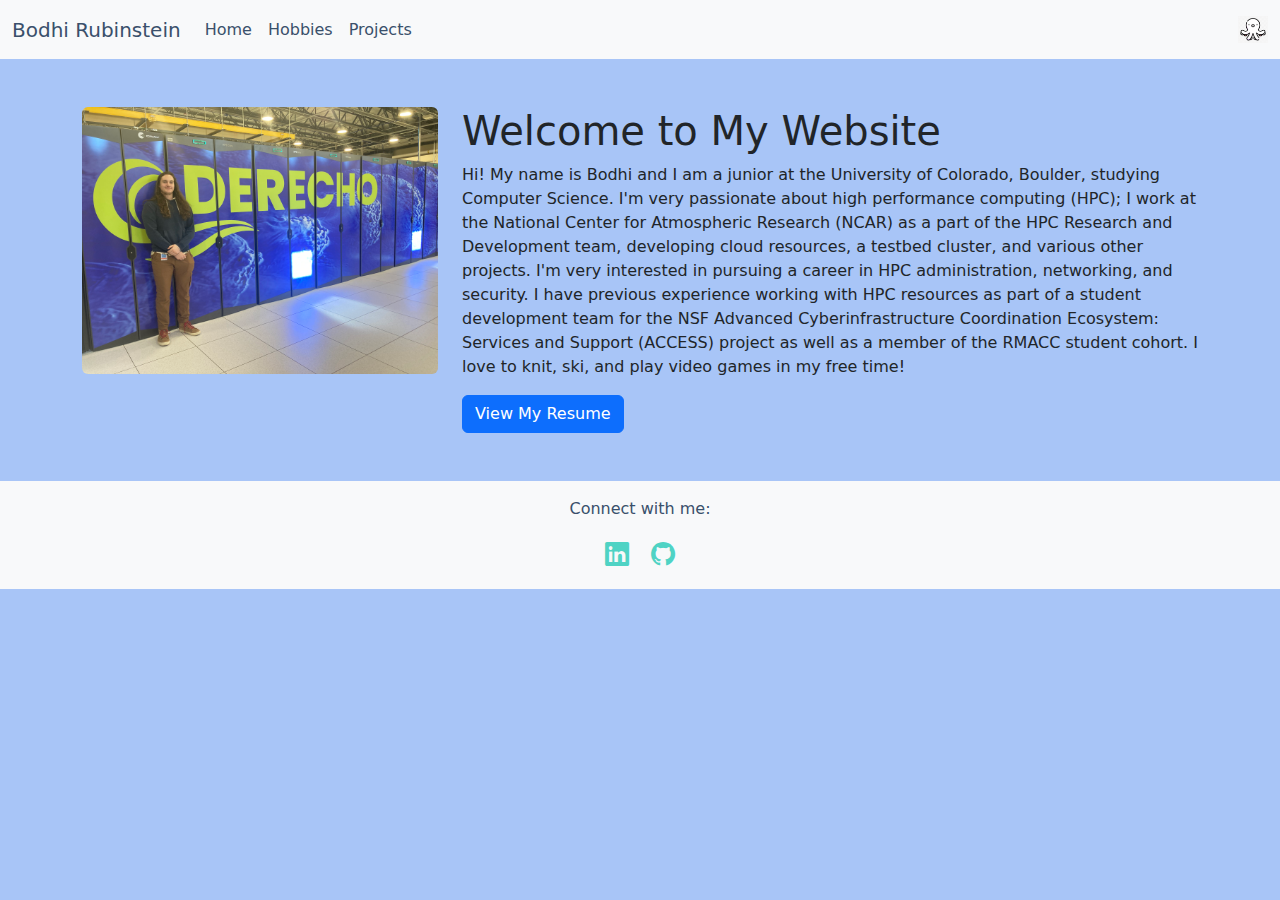
<file: index.html>
<!DOCTYPE html>
<html lang="en">
<head>
    <meta charset="UTF-8">
    <meta name="viewport" content="width=device-width, initial-scale=1.0">
    <title>Home - My Personal Website</title>
    <link rel="stylesheet" href="resources/css/styles.css">
    <link href="https://cdn.jsdelivr.net/npm/bootstrap@5.3.0/dist/css/bootstrap.min.css" rel="stylesheet">
    <link rel="stylesheet" href="https://cdn.jsdelivr.net/npm/bootstrap-icons/font/bootstrap-icons.css">
</head>
<body>
    <!-- Navigation Bar -->
    <nav class="navbar navbar-expand-lg navbar-light bg-light">
        <div class="container-fluid">
            <a class="navbar-brand" href="#">Bodhi Rubinstein</a>
            <button class="navbar-toggler" type="button" data-bs-toggle="collapse" data-bs-target="#navbarNav">
                <span class="navbar-toggler-icon"></span>
            </button>
            <div class="collapse navbar-collapse" id="navbarNav">
                <ul class="navbar-nav me-auto">
                    <li class="nav-item"><a class="nav-link" href="index.html">Home</a></li>
                    <li class="nav-item"><a class="nav-link" href="views/hobbies.html">Hobbies</a></li>
                    <li class="nav-item"><a class="nav-link" href="views/projects.html">Projects</a></li>
                </ul>
                <span class="navbar-text">
                    <img src="resources/img/octo.png" alt="Icon" width="30">
                </span>
            </div>
        </div>
    </nav>

    <!-- Main Content -->
    <div class="container mt-5">
        <div class="row">
            <div class="col-md-4">
                <img src="resources/img/bodhi_derecho.jpg" alt="My Photo" class="img-fluid rounded">
            </div>
            <div class="col-md-8">
                <h1>Welcome to My Website</h1>
                <p>Hi! My name is Bodhi and I am a junior at the University of Colorado, Boulder, studying Computer Science. I'm very passionate about high performance computing (HPC); I work at the National Center for Atmospheric Research (NCAR) as a part of the HPC Research and Development team, developing cloud resources, a testbed cluster, and various other projects. I'm very interested in pursuing a career in HPC administration, networking, and security. I have previous experience working with HPC resources as part of a student development team for the NSF Advanced Cyberinfrastructure Coordination Ecosystem: Services and Support (ACCESS) project as well as a member of the RMACC student cohort. I love to knit, ski, and play video games in my free time!</p>
                <a href="views/resume.html" class="btn btn-primary">View My Resume</a>
            </div>
        </div>
    </div>

    <!-- Footer -->
    <footer class="bg-light text-center p-3 mt-5">
        <p>Connect with me:</p>
        <a href="https://www.linkedin.com/in/bodhi-rubinstein-87b93620a/" target="_blank">
            <i class="bi bi-linkedin" style="font-size: 1.5rem;"></i>
        </a>
        <a href="https://github.com/Bodhi-Rubinstein" target="_blank" class="ms-3">
            <i class="bi bi-github" style="font-size: 1.5rem;"></i>
        </a>
    </footer>

    <script src="https://cdn.jsdelivr.net/npm/bootstrap@5.3.0/dist/js/bootstrap.bundle.min.js"></script>
</body>
</html>
</file>
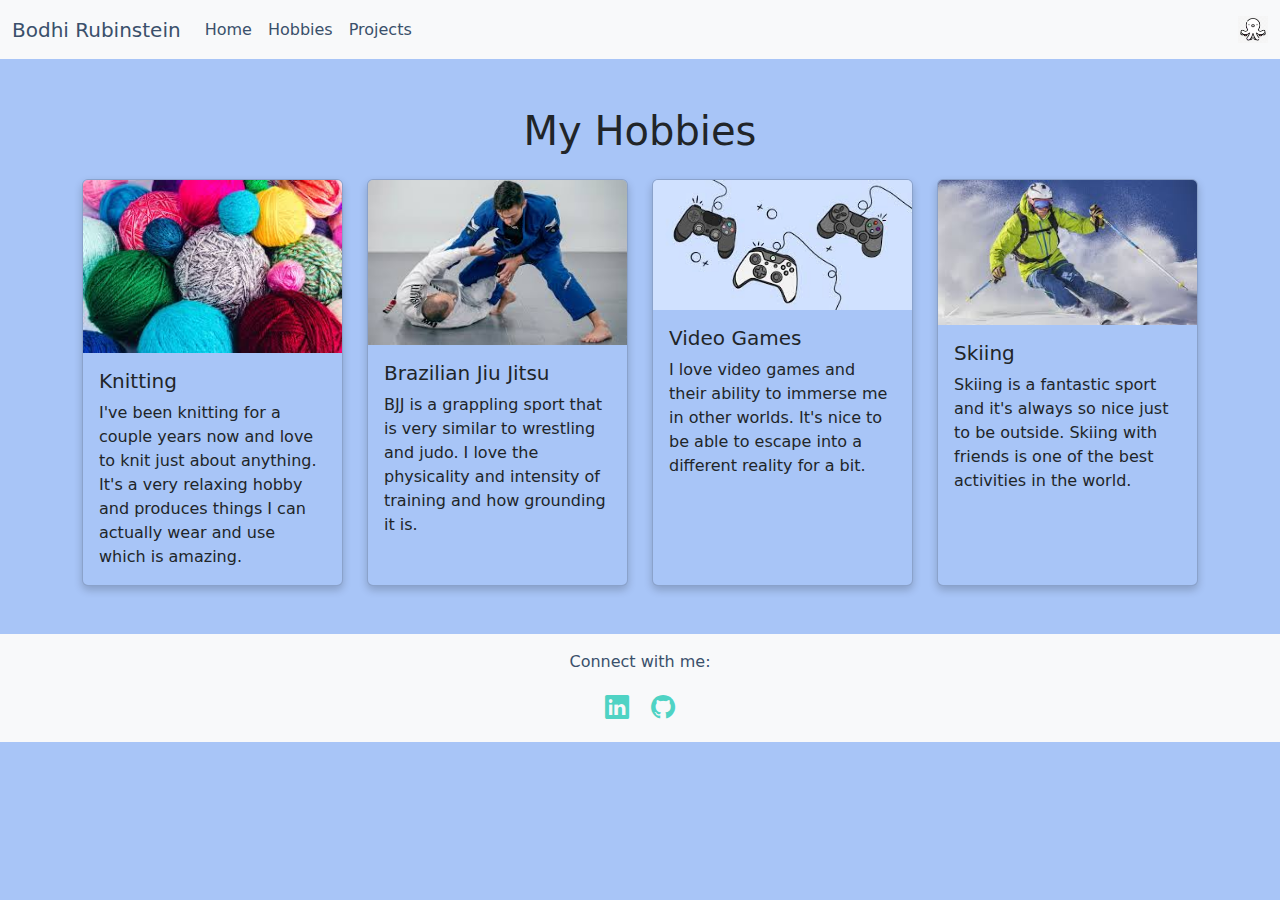
<file: hobbies.html>
<!DOCTYPE html>
<html lang="en">
<head>
    <meta charset="UTF-8">
    <meta name="viewport" content="width=device-width, initial-scale=1.0">
    <title>Hobbies - My Personal Website</title>
    <link rel="stylesheet" href="./resources/css/styles.css">
    <link href="https://cdn.jsdelivr.net/npm/bootstrap@5.3.0/dist/css/bootstrap.min.css" rel="stylesheet">
    <link rel="stylesheet" href="https://cdn.jsdelivr.net/npm/bootstrap-icons/font/bootstrap-icons.css">
</head>
<body>
    <!-- Navigation Bar -->
    <nav class="navbar navbar-expand-lg navbar-light bg-light">
        <div class="container-fluid">
            <a class="navbar-brand" href="#">Bodhi Rubinstein</a>
            <button class="navbar-toggler" type="button" data-bs-toggle="collapse" data-bs-target="#navbarNav">
                <span class="navbar-toggler-icon"></span>
            </button>
            <div class="collapse navbar-collapse" id="navbarNav">
                <ul class="navbar-nav me-auto">
                    <li class="nav-item"><a class="nav-link" href="home.html">Home</a></li>
                    <li class="nav-item"><a class="nav-link" href="hobbies.html">Hobbies</a></li>
                    <li class="nav-item"><a class="nav-link" href="projects.html">Projects</a></li>
                </ul>
                <span class="navbar-text">
                    <img src="./resources/img/octo.png" alt="Icon" width="30">
                </span>
            </div>
        </div>
    </nav>

    <!-- Hobbies Section -->
    <div class="container mt-5">
        <h1 class="text-center mb-4">My Hobbies</h1>
        <div class="row row-cols-1 row-cols-md-2 row-cols-lg-4 g-4">
            <div class="col">
                <div class="card h-100">
                    <img src="./resources/img/knitting.jpeg" class="card-img-top" alt="Hobby 1">
                    <div class="card-body">
                        <h5 class="card-title">Knitting</h5>
                        <p class="card-text">I've been knitting for a couple years now and love to knit just about anything. It's a very relaxing hobby and produces things I can actually wear and use which is amazing.</p>
                    </div>
                </div>
            </div>
            <div class="col">
                <div class="card h-100">
                    <img src="./resources/img/bjj.jpeg" class="card-img-top" alt="Hobby 2">
                    <div class="card-body">
                        <h5 class="card-title">Brazilian Jiu Jitsu</h5>
                        <p class="card-text">BJJ is a grappling sport that is very similar to wrestling and judo. I love the physicality and intensity of training and how grounding it is.</p>
                    </div>
                </div>
            </div>
            <div class="col">
                <div class="card h-100">
                    <img src="./resources/img/games.jpeg" class="card-img-top" alt="Hobby 3">
                    <div class="card-body">
                        <h5 class="card-title">Video Games</h5>
                        <p class="card-text">I love video games and their ability to immerse me in other worlds. It's nice to be able to escape into a different reality for a bit.</p>
                    </div>
                </div>
            </div>
            <div class="col">
                <div class="card h-100">
                    <img src="./resources/img/ski.jpeg" class="card-img-top" alt="Hobby 4">
                    <div class="card-body">
                        <h5 class="card-title">Skiing</h5>
                        <p class="card-text">Skiing is a fantastic sport and it's always so nice just to be outside. Skiing with friends is one of the best activities in the world.</p>
                    </div>
                </div>
            </div>
        </div>
    </div>

    <!-- Footer -->
    <footer class="bg-light text-center p-3 mt-5">
        <p>Connect with me:</p>
        <a href="https://www.linkedin.com/in/bodhi-rubinstein-87b93620a/" target="_blank">
            <i class="bi bi-linkedin" style="font-size: 1.5rem;"></i>
        </a>
        <a href="https://github.com/Bodhi-Rubinstein" target="_blank" class="ms-3">
            <i class="bi bi-github" style="font-size: 1.5rem;"></i>
        </a>
    </footer>

    <script src="https://cdn.jsdelivr.net/npm/bootstrap@5.3.0/dist/js/bootstrap.bundle.min.js"></script>
</body>
</html>
</file>
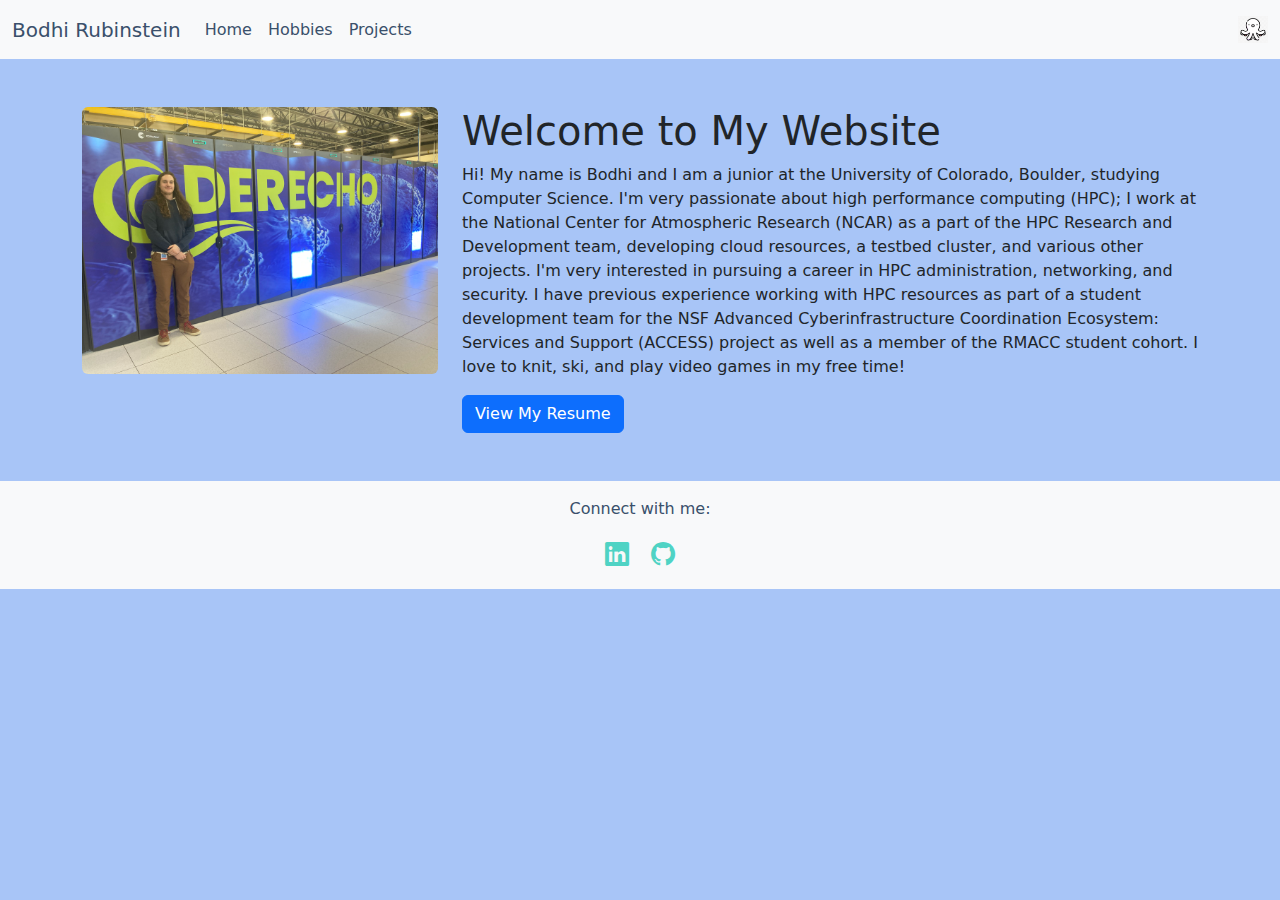
<file: home.html>
<!DOCTYPE html>
<html lang="en">
<head>
    <meta charset="UTF-8">
    <meta name="viewport" content="width=device-width, initial-scale=1.0">
    <title>Home - My Personal Website</title>
    <link rel="stylesheet" href="./resources/css/styles.css">
    <link href="https://cdn.jsdelivr.net/npm/bootstrap@5.3.0/dist/css/bootstrap.min.css" rel="stylesheet">
    <link rel="stylesheet" href="https://cdn.jsdelivr.net/npm/bootstrap-icons/font/bootstrap-icons.css">
</head>
<body>
    <!-- Navigation Bar -->
    <nav class="navbar navbar-expand-lg navbar-light bg-light">
        <div class="container-fluid">
            <a class="navbar-brand" href="#">Bodhi Rubinstein</a>
            <button class="navbar-toggler" type="button" data-bs-toggle="collapse" data-bs-target="#navbarNav">
                <span class="navbar-toggler-icon"></span>
            </button>
            <div class="collapse navbar-collapse" id="navbarNav">
                <ul class="navbar-nav me-auto">
                    <li class="nav-item"><a class="nav-link" href="home.html">Home</a></li>
                    <li class="nav-item"><a class="nav-link" href="hobbies.html">Hobbies</a></li>
                    <li class="nav-item"><a class="nav-link" href="projects.html">Projects</a></li>
                </ul>
                <span class="navbar-text">
                    <img src="./resources/img/octo.png" alt="Icon" width="30">
                </span>
            </div>
        </div>
    </nav>

    <!-- Main Content -->
    <div class="container mt-5">
        <div class="row">
            <div class="col-md-4">
                <img src="./resources/img/bodhi_derecho.jpg" alt="My Photo" class="img-fluid rounded">
            </div>
            <div class="col-md-8">
                <h1>Welcome to My Website</h1>
                <p>Hi! My name is Bodhi and I am a junior at the University of Colorado, Boulder, studying Computer Science. I'm very passionate about high performance computing (HPC); I work at the National Center for Atmospheric Research (NCAR) as a part of the HPC Research and Development team, developing cloud resources, a testbed cluster, and various other projects. I'm very interested in pursuing a career in HPC administration, networking, and security. I have previous experience working with HPC resources as part of a student development team for the NSF Advanced Cyberinfrastructure Coordination Ecosystem: Services and Support (ACCESS) project as well as a member of the RMACC student cohort. I love to knit, ski, and play video games in my free time!</p>
                <a href="resume.html" class="btn btn-primary">View My Resume</a>
            </div>
        </div>
    </div>

    <!-- Footer -->
    <footer class="bg-light text-center p-3 mt-5">
        <p>Connect with me:</p>
        <a href="https://www.linkedin.com/in/bodhi-rubinstein-87b93620a/" target="_blank">
            <i class="bi bi-linkedin" style="font-size: 1.5rem;"></i>
        </a>
        <a href="https://github.com/Bodhi-Rubinstein" target="_blank" class="ms-3">
            <i class="bi bi-github" style="font-size: 1.5rem;"></i>
        </a>
    </footer>

    <script src="https://cdn.jsdelivr.net/npm/bootstrap@5.3.0/dist/js/bootstrap.bundle.min.js"></script>
</body>
</html>
</file>
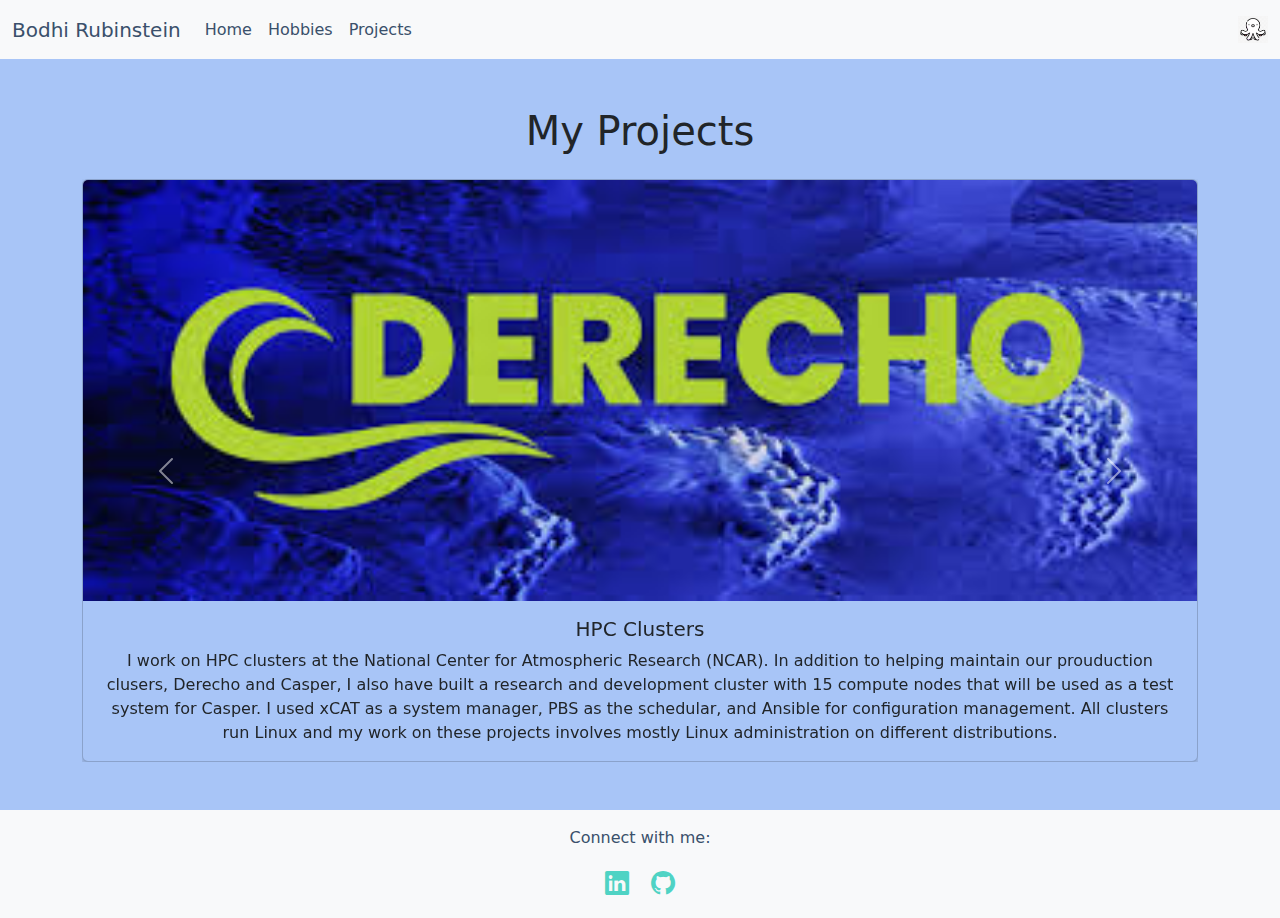
<file: projects.html>
<!DOCTYPE html>
<html lang="en">
<head>
    <meta charset="UTF-8">
    <meta name="viewport" content="width=device-width, initial-scale=1.0">
    <title>Projects - My Personal Website</title>
    <link rel="stylesheet" href="./resources/css/styles.css">
    <link href="https://cdn.jsdelivr.net/npm/bootstrap@5.3.0/dist/css/bootstrap.min.css" rel="stylesheet">
    <link rel="stylesheet" href="https://cdn.jsdelivr.net/npm/bootstrap-icons/font/bootstrap-icons.css">
</head>
<body>
    <!-- Navigation Bar -->
    <nav class="navbar navbar-expand-lg navbar-light bg-light">
        <div class="container-fluid">
            <a class="navbar-brand" href="#">Bodhi Rubinstein</a>
            <button class="navbar-toggler" type="button" data-bs-toggle="collapse" data-bs-target="#navbarNav">
                <span class="navbar-toggler-icon"></span>
            </button>
            <div class="collapse navbar-collapse" id="navbarNav">
                <ul class="navbar-nav me-auto">
                    <li class="nav-item"><a class="nav-link" href="home.html">Home</a></li>
                    <li class="nav-item"><a class="nav-link" href="hobbies.html">Hobbies</a></li>
                    <li class="nav-item"><a class="nav-link" href="projects.html">Projects</a></li>
                </ul>
                <span class="navbar-text">
                    <img src="./resources/img/octo.png" alt="Icon" width="30">
                </span>
            </div>
        </div>
    </nav>

    <!-- Projects Carousel -->
    <div class="container mt-5">
        <h1 class="text-center mb-4">My Projects</h1>
        <div id="projectsCarousel" class="carousel slide" data-bs-ride="carousel">
            <div class="carousel-inner">
                <div class="carousel-item active">
                    <div class="card text-center">
                        <img src="./resources/img/derecho.jpeg" class="card-img-top" alt="Project 1">
                        <div class="card-body">
                            <h5 class="card-title">HPC Clusters</h5>
                            <p class="card-text">I work on HPC clusters at the National Center for Atmospheric Research (NCAR). In addition to helping maintain our prouduction clusers, Derecho and Casper, I also have built a research and development cluster with 15 compute nodes that will be used as a test system for Casper. I used xCAT as a system manager, PBS as the schedular, and Ansible for configuration management. All clusters run Linux and my work on these projects involves mostly Linux administration on different distributions.</p>
                        </div>
                    </div>
                </div>
                <div class="carousel-item">
                    <div class="card text-center">
                        <img src="./resources/img/chameleon.png" class="card-img-top" alt="Project 2">
                        <div class="card-body">
                            <h5 class="card-title">Chameleon Cloud</h5>
                            <p class="card-text">I administer and maintain NCAR's Chameleon Cloud resource: the Thunder cluster. Chameleon Cloud is an NSF project providing cloud hosted HPC resources to researchers. This project involves managing the cluster using Openstack inside Chameleon Cloud's CHI-in-a-box implementation, monitoring usage, tracking applicable CVE's to maintain security, and working with the dev team to coordinate upgrades, maintenance, alerts, and troubleshoot hardware.</p>
                        </div>
                    </div>
                </div>
                <div class="carousel-item">
                    <div class="card text-center">
                        <img src="./resources/img/brainrender.jpeg" class="card-img-top" alt="Project 3">
                        <div class="card-body">
                            <h5 class="card-title">Brainrender</h5>
                            <p class="card-text">I worked with the Brainrender tool to visualize neural data for Root Lab. I visualized data from the Ventral Tegmental Area of a variety of neuronal subtypes as well as visualizing their density estimates. In addition, I plotted the projections and inputs of those neurons from other areas of the brain. </p>
                        </div>
                    </div>
                </div>
                <div class="carousel-item">
                    <div class="card text-center">
                        <img src="./resources/img/cebra.png" class="card-img-top" alt="Project 4">
                        <div class="card-body">
                            <h5 class="card-title">CEBRA Model</h5>
                            <p class="card-text">I used the CEBRA tool to create a learning model of the various neuronal subtypes in the Ventral Tegmental Area. The model could have one subtype removed from the VTA and the learning model of certain tasks will shift accordingly. This generalized model of the VTA helps express the differences in function between subtypes</p>
                        </div>
                    </div>
                </div>
            </div>
            <button class="carousel-control-prev" type="button" data-bs-target="#projectsCarousel" data-bs-slide="prev">
                <span class="carousel-control-prev-icon" aria-hidden="true"></span>
                <span class="visually-hidden">Previous</span>
            </button>
            <button class="carousel-control-next" type="button" data-bs-target="#projectsCarousel" data-bs-slide="next">
                <span class="carousel-control-next-icon" aria-hidden="true"></span>
                <span class="visually-hidden">Next</span>
            </button>
        </div>
    </div>

    <!-- Footer -->
    <footer class="bg-light text-center p-3 mt-5">
        <p>Connect with me:</p>
        <a href="https://www.linkedin.com/in/bodhi-rubinstein-87b93620a/" target="_blank">
            <i class="bi bi-linkedin" style="font-size: 1.5rem;"></i>
        </a>
        <a href="https://github.com/Bodhi-Rubinstein" target="_blank" class="ms-3">
            <i class="bi bi-github" style="font-size: 1.5rem;"></i>
        </a>
    </footer>

    <script src="https://cdn.jsdelivr.net/npm/bootstrap@5.3.0/dist/js/bootstrap.bundle.min.js"></script>
</body>
</html>
</file>
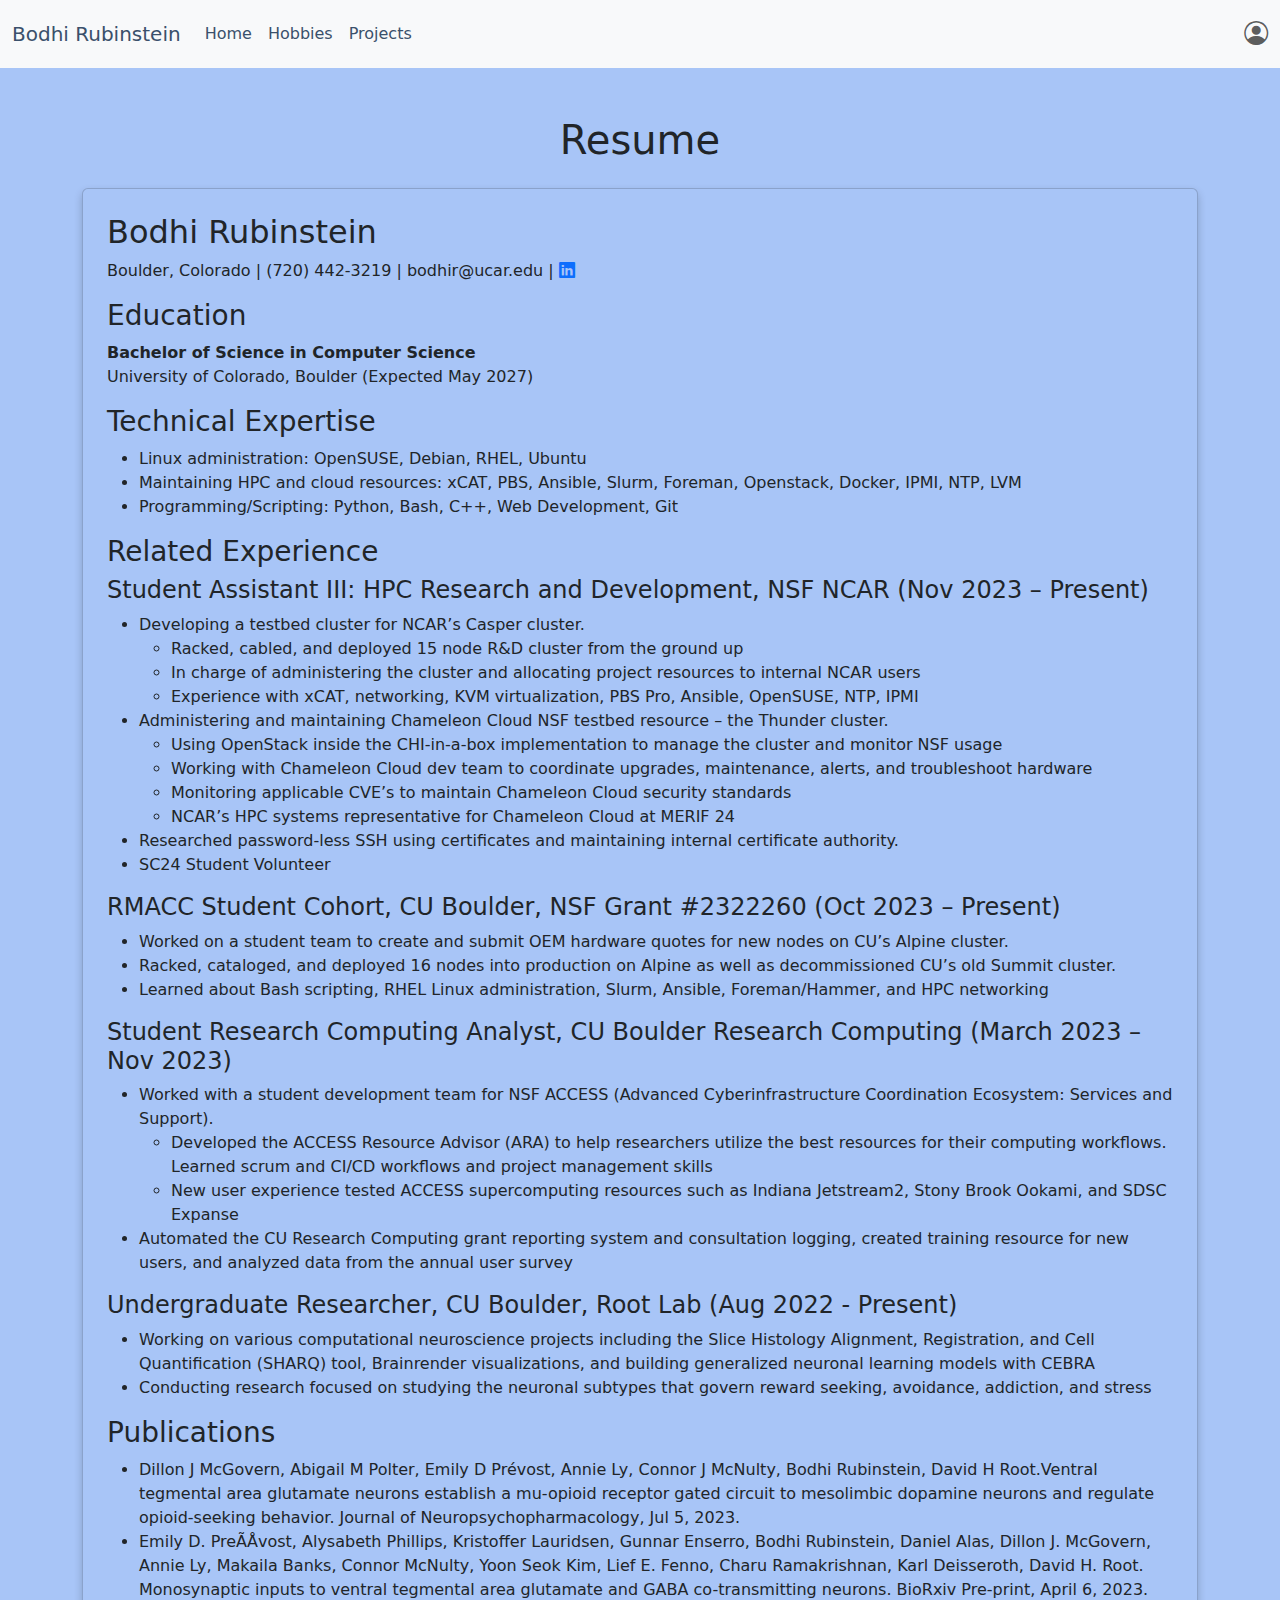
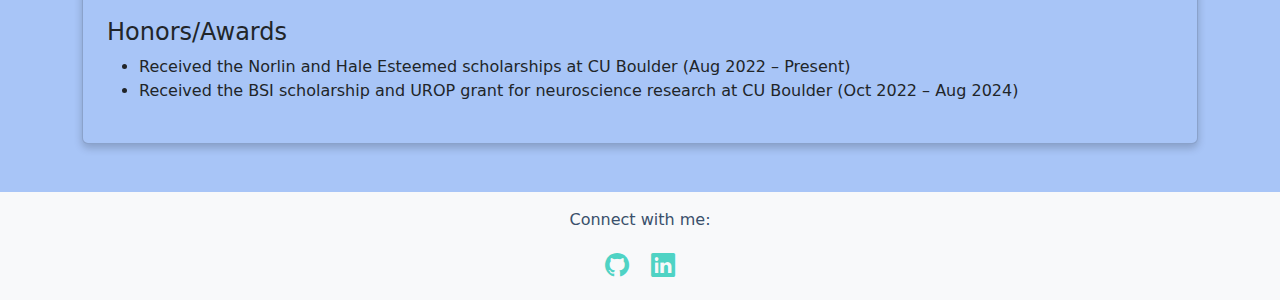
<file: resume.html>
<!DOCTYPE html>
<html lang="en">
<head>
    <meta charset="UTF-8">
    <meta name="viewport" content="width=device-width, initial-scale=1.0">
    <title>Resume - Bodhi Rubinstein</title>
    <link rel="stylesheet" href="./resources/css/styles.css">
    <link href="https://cdn.jsdelivr.net/npm/bootstrap@5.3.0/dist/css/bootstrap.min.css" rel="stylesheet">
    <link rel="stylesheet" href="https://cdn.jsdelivr.net/npm/bootstrap-icons/font/bootstrap-icons.css">
</head>
<body>
    <!-- Navigation Bar -->
    <nav class="navbar navbar-expand-lg navbar-light bg-light">
        <div class="container-fluid">
            <a class="navbar-brand" href="#">Bodhi Rubinstein</a>
            <button class="navbar-toggler" type="button" data-bs-toggle="collapse" data-bs-target="#navbarNav">
                <span class="navbar-toggler-icon"></span>
            </button>
            <div class="collapse navbar-collapse" id="navbarNav">
                <ul class="navbar-nav me-auto">
                    <li class="nav-item"><a class="nav-link" href="home.html">Home</a></li>
                    <li class="nav-item"><a class="nav-link" href="hobbies.html">Hobbies</a></li>
                    <li class="nav-item"><a class="nav-link" href="projects.html">Projects</a></li>
                </ul>
                <span class="navbar-text">
                    <i class="bi bi-person-circle" style="font-size: 1.5rem;"></i>
                </span>
            </div>
        </div>
    </nav>

    <!-- Resume Section -->
    <div class="container mt-5">
        <h1 class="text-center mb-4">Resume</h1>
        <div class="card p-4">
            <h2>Bodhi Rubinstein</h2>
            <p>Boulder, Colorado | (720) 442-3219 | bodhir@ucar.edu | <a href="https://www.linkedin.com/in/bodhi-rubinstein-87b93620a/" target="_blank"><i class="bi bi-linkedin"></i></a></p>
            
            <h3>Education</h3>
            <p><strong>Bachelor of Science in Computer Science</strong><br>University of Colorado, Boulder (Expected May 2027)</p>
            
            <h3>Technical Expertise</h3>
            <ul>
                <li>Linux administration: OpenSUSE, Debian, RHEL, Ubuntu</li>
                <li>Maintaining HPC and cloud resources: xCAT, PBS, Ansible, Slurm, Foreman, Openstack, Docker, IPMI, NTP, LVM</li>
                <li>Programming/Scripting: Python, Bash, C++, Web Development, Git</li>
            </ul>
            
            <h3>Related Experience</h3>
            <h4>Student Assistant III: HPC Research and Development, NSF NCAR (Nov 2023 – Present)</h4>
            <ul>
                <li>Developing a testbed cluster for NCAR’s Casper cluster.
                    <ul>
                        <li>Racked, cabled, and deployed 15 node R&D cluster from the ground up</li>
                        <li>In charge of administering the cluster and allocating project resources to internal NCAR users</li>
                        <li>Experience with xCAT, networking, KVM virtualization, PBS Pro, Ansible, OpenSUSE, NTP, IPMI</li>
                    </ul>

                </li>
                <li>Administering and maintaining Chameleon Cloud NSF testbed resource – the Thunder cluster.
                    <ul>
                        <li>Using OpenStack inside the CHI-in-a-box implementation to manage the cluster and monitor NSF usage</li>
                        <li>Working with Chameleon Cloud dev team to coordinate upgrades, maintenance, alerts, and troubleshoot hardware</li>
                        <li>Monitoring applicable CVE’s to maintain Chameleon Cloud security standards</li>
                        <li>NCAR’s HPC systems representative for Chameleon Cloud at MERIF 24</li>
                    </ul>

                </li>
                <li>Researched password-less SSH using certificates and maintaining internal certificate authority.</li>
                <li>SC24 Student Volunteer</li>
            </ul>
            
            <h4>RMACC Student Cohort, CU Boulder, NSF Grant #2322260 (Oct 2023 – Present)</h4>
            <ul>
                <li>Worked on a student team to create and submit OEM hardware quotes for new nodes on CU’s Alpine cluster.</li>
                <li>Racked, cataloged, and deployed 16 nodes into production on Alpine as well as decommissioned CU’s old Summit cluster.</li>
                <li>Learned about Bash scripting, RHEL Linux administration, Slurm, Ansible, Foreman/Hammer, and HPC networking</li>
            </ul>
            
            <h4>Student Research Computing Analyst, CU Boulder Research Computing (March 2023 – Nov 2023)</h4>
            <ul>
                <li>Worked with a student development team for NSF ACCESS (Advanced Cyberinfrastructure Coordination Ecosystem:
                    Services and Support).
                    <ul>
                        <li>Developed the ACCESS Resource Advisor (ARA) to help researchers utilize the best resources for their computing
                            workflows. Learned scrum and CI/CD workflows and project management skills</li>
                        <li>New user experience tested ACCESS supercomputing resources such as Indiana Jetstream2, Stony Brook Ookami,
                            and SDSC Expanse</li>
                    </ul>
                </li>
                <li>Automated the CU Research Computing grant reporting system and consultation logging, created training resource for new
                    users, and analyzed data from the annual user survey</li>
            </ul>

            <h4>Undergraduate Researcher, CU Boulder, Root Lab (Aug 2022 - Present)</h4>
            <ul>
                <li>Working on various computational neuroscience projects including the Slice Histology Alignment, Registration, and Cell Quantification (SHARQ) tool, Brainrender visualizations, and building generalized neuronal learning models with CEBRA</li>
                <li>Conducting research focused on studying the neuronal subtypes that govern reward seeking, avoidance, addiction, and stress</li>
            </ul>
            
            <h3>Publications</h3>
            <ul>
                <li>Dillon J McGovern, Abigail M Polter, Emily D Prévost, Annie Ly, Connor J McNulty, Bodhi Rubinstein, David H Root.Ventral tegmental area glutamate neurons establish a mu-opioid receptor gated circuit to mesolimbic dopamine neurons and regulate opioid-seeking behavior. Journal of Neuropsychopharmacology, Jul 5, 2023.</li>
                <li>Emily D. PreÃÅvost, Alysabeth Phillips, Kristoffer Lauridsen, Gunnar Enserro, Bodhi Rubinstein, Daniel Alas, Dillon J. McGovern, Annie Ly, Makaila Banks, Connor McNulty, Yoon Seok Kim, Lief E. Fenno, Charu Ramakrishnan, Karl Deisseroth, David H. Root. Monosynaptic inputs to ventral tegmental area glutamate and GABA co-transmitting neurons. BioRxiv Pre-print, April 6, 2023.</li>
            </ul>
            <h4>Honors/Awards</h4>
            <ul>
                <li>Received the Norlin and Hale Esteemed scholarships at CU Boulder (Aug 2022 – Present)</li>
                <li>Received the BSI scholarship and UROP grant for neuroscience research at CU Boulder (Oct 2022 – Aug 2024)</li>
            </ul>
        </div>
    </div>

    <!-- Footer -->
    <footer class="bg-light text-center p-3 mt-5">
        <p>Connect with me:</p>
        <a href="https://github.com/yourusername" target="_blank">
            <i class="bi bi-github" style="font-size: 1.5rem;"></i>
        </a>
        <a href="https://www.linkedin.com/in/bodhi-rubinstein-87b93620a/" target="_blank" class="ms-3">
            <i class="bi bi-linkedin" style="font-size: 1.5rem;"></i>
        </a>
    </footer>

    <script src="https://cdn.jsdelivr.net/npm/bootstrap@5.3.0/dist/js/bootstrap.bundle.min.js"></script>
</body>
</html>
</file>
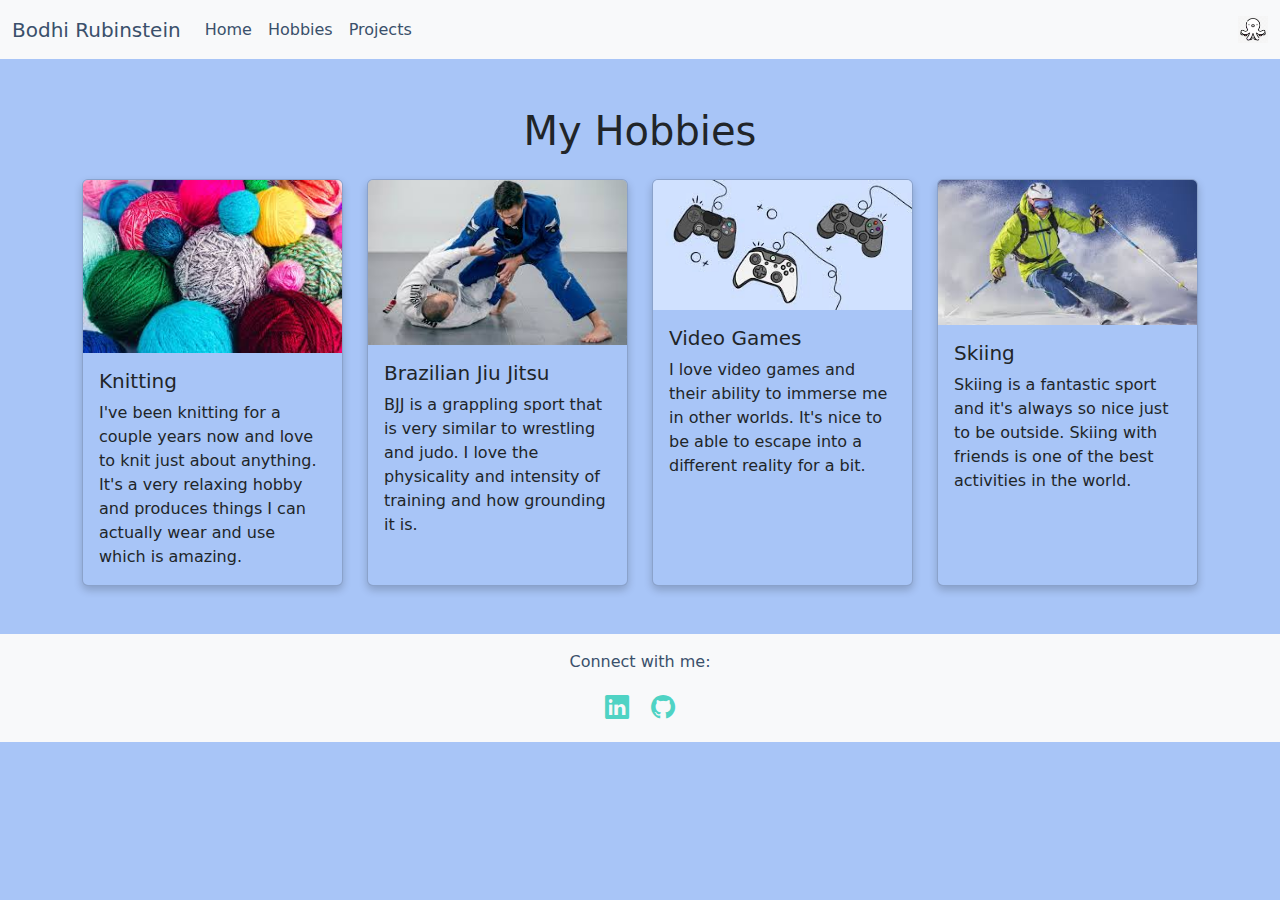
<file: views/hobbies.html>
<!DOCTYPE html>
<html lang="en">
<head>
    <meta charset="UTF-8">
    <meta name="viewport" content="width=device-width, initial-scale=1.0">
    <title>Hobbies - My Personal Website</title>
    <link rel="stylesheet" href="../resources/css/styles.css">
    <link href="https://cdn.jsdelivr.net/npm/bootstrap@5.3.0/dist/css/bootstrap.min.css" rel="stylesheet">
    <link rel="stylesheet" href="https://cdn.jsdelivr.net/npm/bootstrap-icons/font/bootstrap-icons.css">
</head>
<body>
    <!-- Navigation Bar -->
    <nav class="navbar navbar-expand-lg navbar-light bg-light">
        <div class="container-fluid">
            <a class="navbar-brand" href="#">Bodhi Rubinstein</a>
            <button class="navbar-toggler" type="button" data-bs-toggle="collapse" data-bs-target="#navbarNav">
                <span class="navbar-toggler-icon"></span>
            </button>
            <div class="collapse navbar-collapse" id="navbarNav">
                <ul class="navbar-nav me-auto">
                    <li class="nav-item"><a class="nav-link" href="../index.html">Home</a></li>
                    <li class="nav-item"><a class="nav-link" href="hobbies.html">Hobbies</a></li>
                    <li class="nav-item"><a class="nav-link" href="projects.html">Projects</a></li>
                </ul>
                <span class="navbar-text">
                    <img src="../resources/img/octo.png" alt="Icon" width="30">
                </span>
            </div>
        </div>
    </nav>

    <!-- Hobbies Section -->
    <div class="container mt-5">
        <h1 class="text-center mb-4">My Hobbies</h1>
        <div class="row row-cols-1 row-cols-md-2 row-cols-lg-4 g-4">
            <div class="col">
                <div class="card h-100">
                    <img src="../resources/img/knitting.jpeg" class="card-img-top" alt="Hobby 1">
                    <div class="card-body">
                        <h5 class="card-title">Knitting</h5>
                        <p class="card-text">I've been knitting for a couple years now and love to knit just about anything. It's a very relaxing hobby and produces things I can actually wear and use which is amazing.</p>
                    </div>
                </div>
            </div>
            <div class="col">
                <div class="card h-100">
                    <img src="../resources/img/bjj.jpeg" class="card-img-top" alt="Hobby 2">
                    <div class="card-body">
                        <h5 class="card-title">Brazilian Jiu Jitsu</h5>
                        <p class="card-text">BJJ is a grappling sport that is very similar to wrestling and judo. I love the physicality and intensity of training and how grounding it is.</p>
                    </div>
                </div>
            </div>
            <div class="col">
                <div class="card h-100">
                    <img src="../resources/img/games.jpeg" class="card-img-top" alt="Hobby 3">
                    <div class="card-body">
                        <h5 class="card-title">Video Games</h5>
                        <p class="card-text">I love video games and their ability to immerse me in other worlds. It's nice to be able to escape into a different reality for a bit.</p>
                    </div>
                </div>
            </div>
            <div class="col">
                <div class="card h-100">
                    <img src="../resources/img/ski.jpeg" class="card-img-top" alt="Hobby 4">
                    <div class="card-body">
                        <h5 class="card-title">Skiing</h5>
                        <p class="card-text">Skiing is a fantastic sport and it's always so nice just to be outside. Skiing with friends is one of the best activities in the world.</p>
                    </div>
                </div>
            </div>
        </div>
    </div>

    <!-- Footer -->
    <footer class="bg-light text-center p-3 mt-5">
        <p>Connect with me:</p>
        <a href="https://www.linkedin.com/in/bodhi-rubinstein-87b93620a/" target="_blank">
            <i class="bi bi-linkedin" style="font-size: 1.5rem;"></i>
        </a>
        <a href="https://github.com/Bodhi-Rubinstein" target="_blank" class="ms-3">
            <i class="bi bi-github" style="font-size: 1.5rem;"></i>
        </a>
    </footer>

    <script src="https://cdn.jsdelivr.net/npm/bootstrap@5.3.0/dist/js/bootstrap.bundle.min.js"></script>
</body>
</html>
</file>
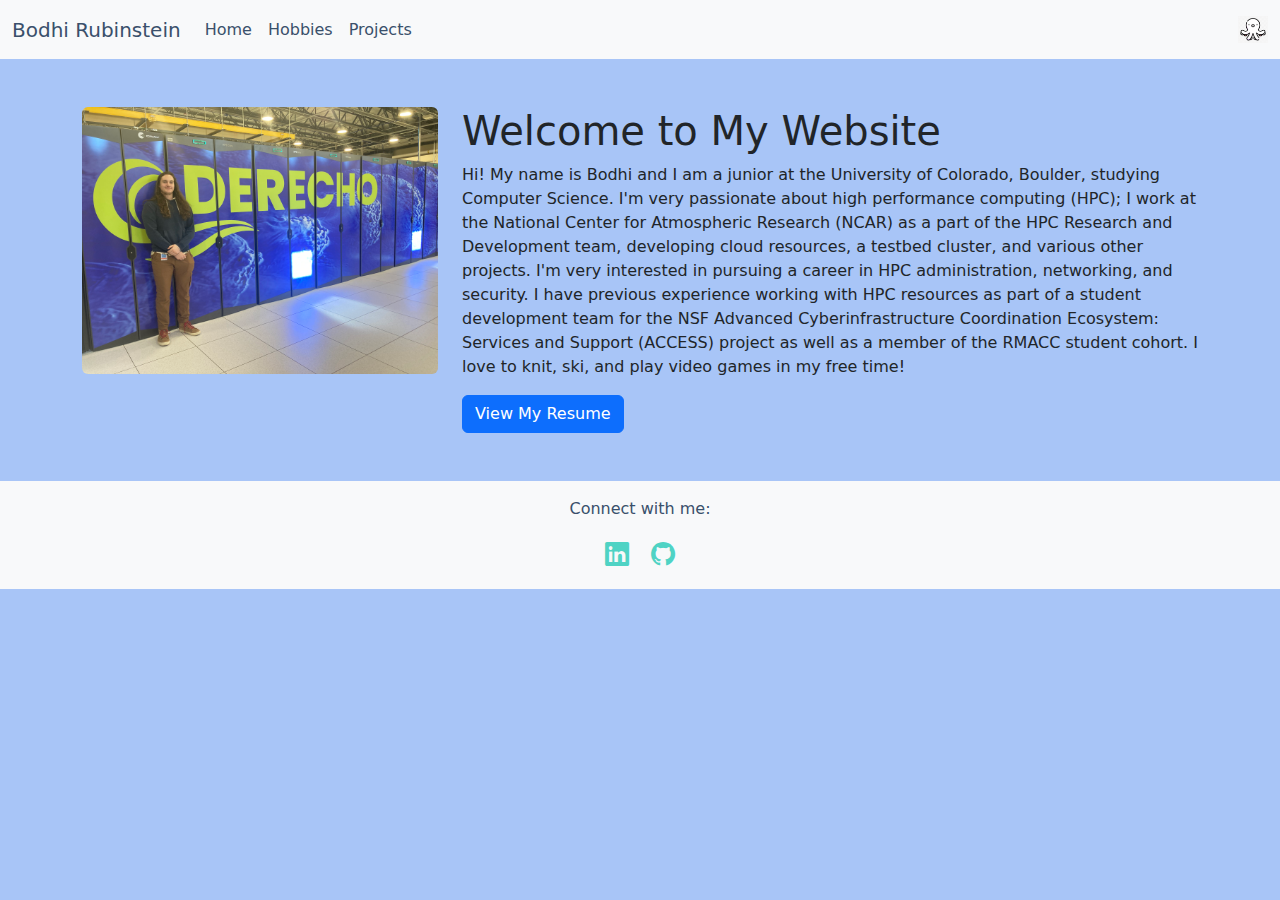
<file: views/home.html>
<!DOCTYPE html>
<html lang="en">
<head>
    <meta charset="UTF-8">
    <meta name="viewport" content="width=device-width, initial-scale=1.0">
    <title>Home - My Personal Website</title>
    <link rel="stylesheet" href="../resources/css/styles.css">
    <link href="https://cdn.jsdelivr.net/npm/bootstrap@5.3.0/dist/css/bootstrap.min.css" rel="stylesheet">
    <link rel="stylesheet" href="https://cdn.jsdelivr.net/npm/bootstrap-icons/font/bootstrap-icons.css">
</head>
<body>
    <!-- Navigation Bar -->
    <nav class="navbar navbar-expand-lg navbar-light bg-light">
        <div class="container-fluid">
            <a class="navbar-brand" href="#">Bodhi Rubinstein</a>
            <button class="navbar-toggler" type="button" data-bs-toggle="collapse" data-bs-target="#navbarNav">
                <span class="navbar-toggler-icon"></span>
            </button>
            <div class="collapse navbar-collapse" id="navbarNav">
                <ul class="navbar-nav me-auto">
                    <li class="nav-item"><a class="nav-link" href="home.html">Home</a></li>
                    <li class="nav-item"><a class="nav-link" href="hobbies.html">Hobbies</a></li>
                    <li class="nav-item"><a class="nav-link" href="projects.html">Projects</a></li>
                </ul>
                <span class="navbar-text">
                    <img src="../resources/img/octo.png" alt="Icon" width="30">
                </span>
            </div>
        </div>
    </nav>

    <!-- Main Content -->
    <div class="container mt-5">
        <div class="row">
            <div class="col-md-4">
                <img src="../resources/img/bodhi_derecho.jpg" alt="My Photo" class="img-fluid rounded">
            </div>
            <div class="col-md-8">
                <h1>Welcome to My Website</h1>
                <p>Hi! My name is Bodhi and I am a junior at the University of Colorado, Boulder, studying Computer Science. I'm very passionate about high performance computing (HPC); I work at the National Center for Atmospheric Research (NCAR) as a part of the HPC Research and Development team, developing cloud resources, a testbed cluster, and various other projects. I'm very interested in pursuing a career in HPC administration, networking, and security. I have previous experience working with HPC resources as part of a student development team for the NSF Advanced Cyberinfrastructure Coordination Ecosystem: Services and Support (ACCESS) project as well as a member of the RMACC student cohort. I love to knit, ski, and play video games in my free time!</p>
                <a href="resume.html" class="btn btn-primary">View My Resume</a>
            </div>
        </div>
    </div>

    <!-- Footer -->
    <footer class="bg-light text-center p-3 mt-5">
        <p>Connect with me:</p>
        <a href="https://www.linkedin.com/in/bodhi-rubinstein-87b93620a/" target="_blank">
            <i class="bi bi-linkedin" style="font-size: 1.5rem;"></i>
        </a>
        <a href="https://github.com/Bodhi-Rubinstein" target="_blank" class="ms-3">
            <i class="bi bi-github" style="font-size: 1.5rem;"></i>
        </a>
    </footer>

    <script src="https://cdn.jsdelivr.net/npm/bootstrap@5.3.0/dist/js/bootstrap.bundle.min.js"></script>
</body>
</html>
</file>
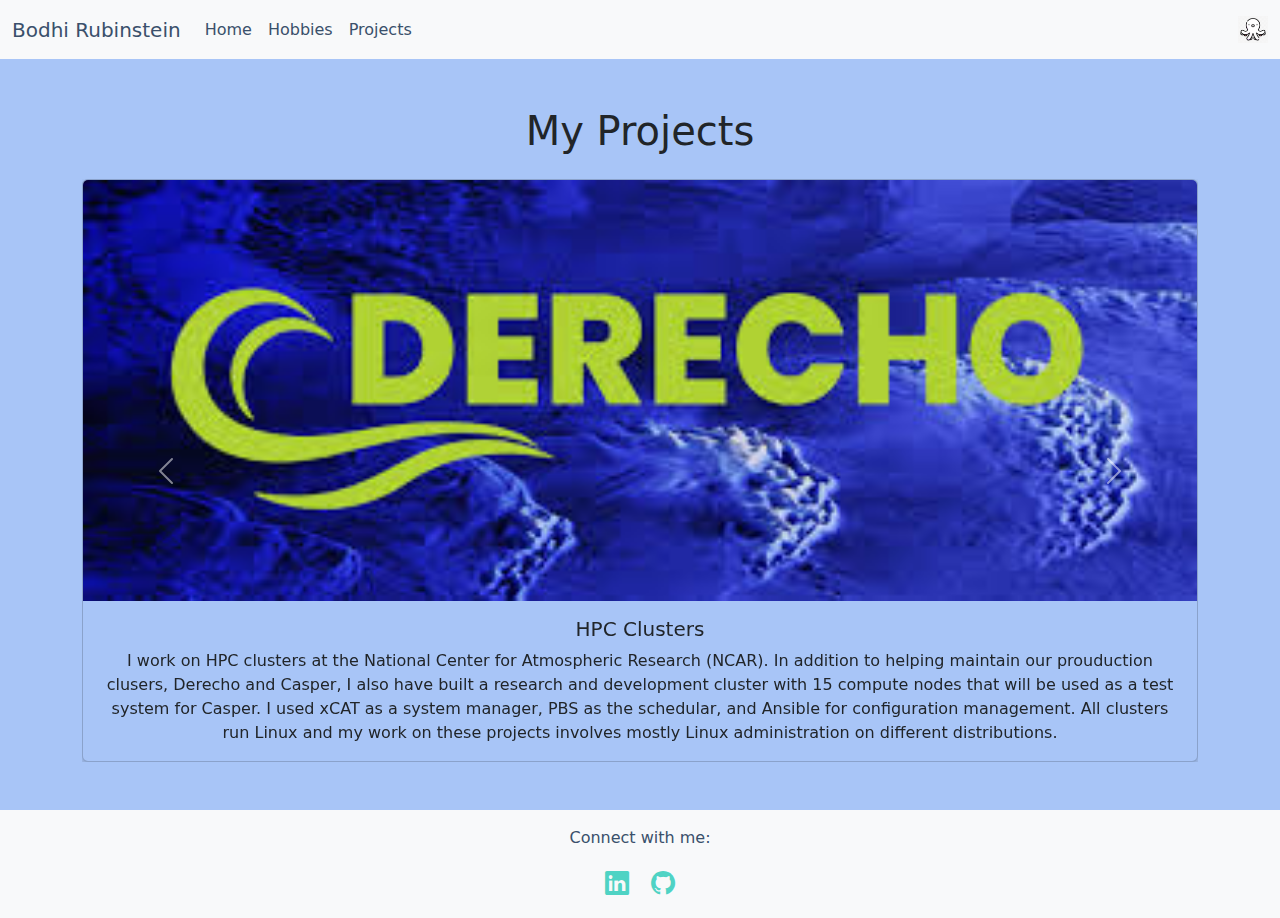
<file: views/projects.html>
<!DOCTYPE html>
<html lang="en">
<head>
    <meta charset="UTF-8">
    <meta name="viewport" content="width=device-width, initial-scale=1.0">
    <title>Projects - My Personal Website</title>
    <link rel="stylesheet" href="../resources/css/styles.css">
    <link href="https://cdn.jsdelivr.net/npm/bootstrap@5.3.0/dist/css/bootstrap.min.css" rel="stylesheet">
    <link rel="stylesheet" href="https://cdn.jsdelivr.net/npm/bootstrap-icons/font/bootstrap-icons.css">
</head>
<body>
    <!-- Navigation Bar -->
    <nav class="navbar navbar-expand-lg navbar-light bg-light">
        <div class="container-fluid">
            <a class="navbar-brand" href="#">Bodhi Rubinstein</a>
            <button class="navbar-toggler" type="button" data-bs-toggle="collapse" data-bs-target="#navbarNav">
                <span class="navbar-toggler-icon"></span>
            </button>
            <div class="collapse navbar-collapse" id="navbarNav">
                <ul class="navbar-nav me-auto">
                    <li class="nav-item"><a class="nav-link" href="../index.html">Home</a></li>
                    <li class="nav-item"><a class="nav-link" href="hobbies.html">Hobbies</a></li>
                    <li class="nav-item"><a class="nav-link" href="projects.html">Projects</a></li>
                </ul>
                <span class="navbar-text">
                    <img src="../resources/img/octo.png" alt="Icon" width="30">
                </span>
            </div>
        </div>
    </nav>

    <!-- Projects Carousel -->
    <div class="container mt-5">
        <h1 class="text-center mb-4">My Projects</h1>
        <div id="projectsCarousel" class="carousel slide" data-bs-ride="carousel">
            <div class="carousel-inner">
                <div class="carousel-item active">
                    <div class="card text-center">
                        <img src="../resources/img/derecho.jpeg" class="card-img-top" alt="Project 1">
                        <div class="card-body">
                            <h5 class="card-title">HPC Clusters</h5>
                            <p class="card-text">I work on HPC clusters at the National Center for Atmospheric Research (NCAR). In addition to helping maintain our prouduction clusers, Derecho and Casper, I also have built a research and development cluster with 15 compute nodes that will be used as a test system for Casper. I used xCAT as a system manager, PBS as the schedular, and Ansible for configuration management. All clusters run Linux and my work on these projects involves mostly Linux administration on different distributions.</p>
                        </div>
                    </div>
                </div>
                <div class="carousel-item">
                    <div class="card text-center">
                        <img src="../resources/img/chameleon.png" class="card-img-top" alt="Project 2">
                        <div class="card-body">
                            <h5 class="card-title">Chameleon Cloud</h5>
                            <p class="card-text">I administer and maintain NCAR's Chameleon Cloud resource: the Thunder cluster. Chameleon Cloud is an NSF project providing cloud hosted HPC resources to researchers. This project involves managing the cluster using Openstack inside Chameleon Cloud's CHI-in-a-box implementation, monitoring usage, tracking applicable CVE's to maintain security, and working with the dev team to coordinate upgrades, maintenance, alerts, and troubleshoot hardware.</p>
                        </div>
                    </div>
                </div>
                <div class="carousel-item">
                    <div class="card text-center">
                        <img src="../resources/img/brainrender.jpeg" class="card-img-top" alt="Project 3">
                        <div class="card-body">
                            <h5 class="card-title">Brainrender</h5>
                            <p class="card-text">I worked with the Brainrender tool to visualize neural data for Root Lab. I visualized data from the Ventral Tegmental Area of a variety of neuronal subtypes as well as visualizing their density estimates. In addition, I plotted the projections and inputs of those neurons from other areas of the brain. </p>
                        </div>
                    </div>
                </div>
                <div class="carousel-item">
                    <div class="card text-center">
                        <img src="../resources/img/cebra.png" class="card-img-top" alt="Project 4">
                        <div class="card-body">
                            <h5 class="card-title">CEBRA Model</h5>
                            <p class="card-text">I used the CEBRA tool to create a learning model of the various neuronal subtypes in the Ventral Tegmental Area. The model could have one subtype removed from the VTA and the learning model of certain tasks will shift accordingly. This generalized model of the VTA helps express the differences in function between subtypes</p>
                        </div>
                    </div>
                </div>
            </div>
            <button class="carousel-control-prev" type="button" data-bs-target="#projectsCarousel" data-bs-slide="prev">
                <span class="carousel-control-prev-icon" aria-hidden="true"></span>
                <span class="visually-hidden">Previous</span>
            </button>
            <button class="carousel-control-next" type="button" data-bs-target="#projectsCarousel" data-bs-slide="next">
                <span class="carousel-control-next-icon" aria-hidden="true"></span>
                <span class="visually-hidden">Next</span>
            </button>
        </div>
    </div>

    <!-- Footer -->
    <footer class="bg-light text-center p-3 mt-5">
        <p>Connect with me:</p>
        <a href="https://www.linkedin.com/in/bodhi-rubinstein-87b93620a/" target="_blank">
            <i class="bi bi-linkedin" style="font-size: 1.5rem;"></i>
        </a>
        <a href="https://github.com/Bodhi-Rubinstein" target="_blank" class="ms-3">
            <i class="bi bi-github" style="font-size: 1.5rem;"></i>
        </a>
    </footer>

    <script src="https://cdn.jsdelivr.net/npm/bootstrap@5.3.0/dist/js/bootstrap.bundle.min.js"></script>
</body>
</html>
</file>
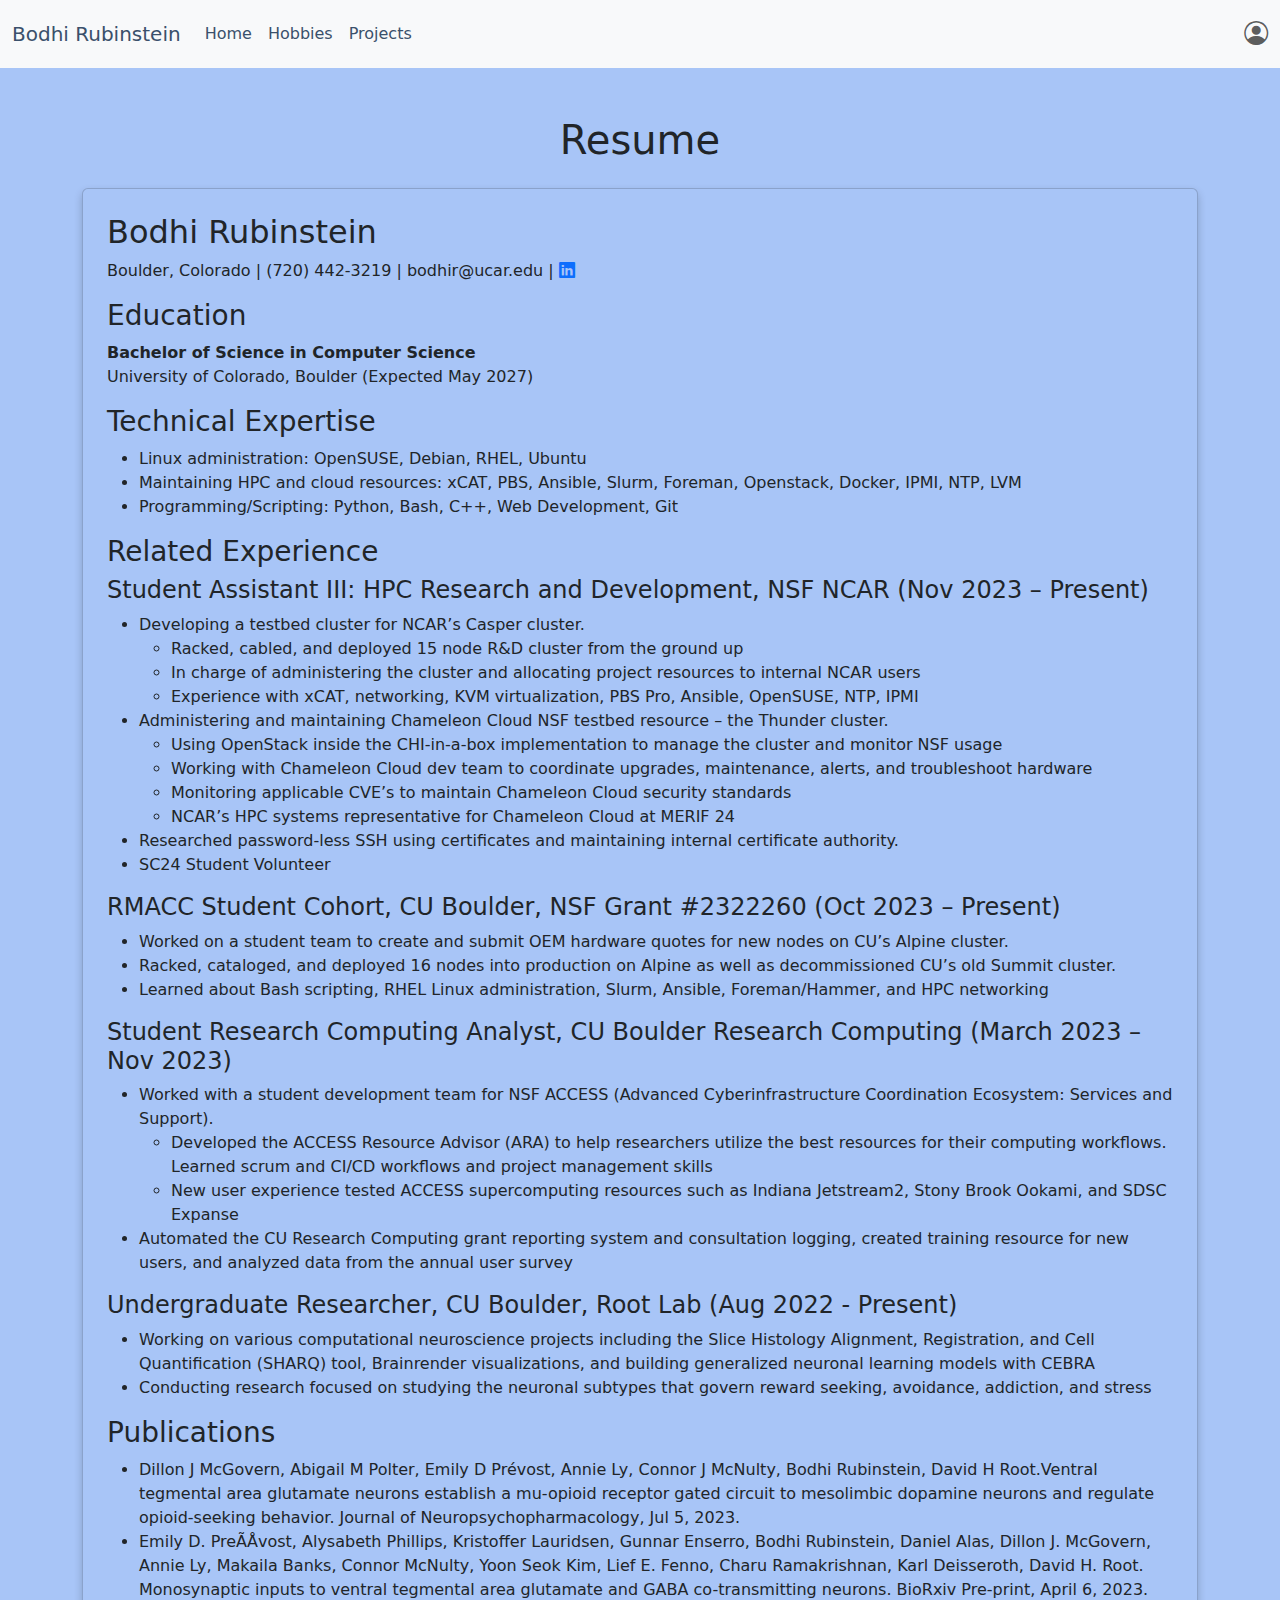
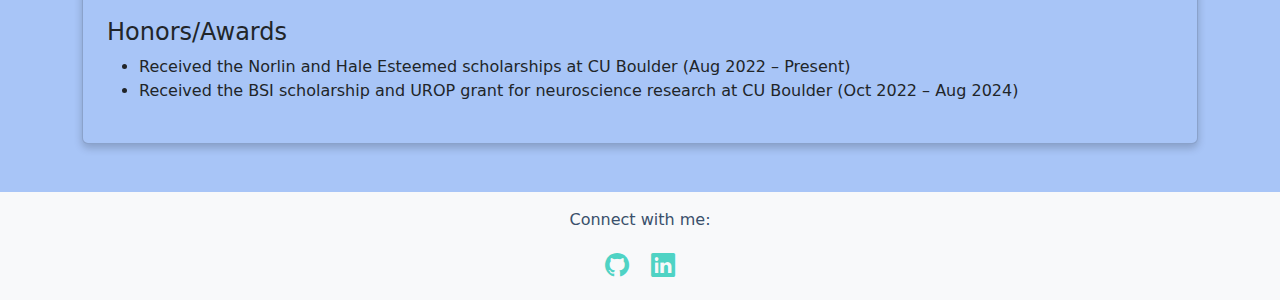
<file: views/resume.html>
<!DOCTYPE html>
<html lang="en">
<head>
    <meta charset="UTF-8">
    <meta name="viewport" content="width=device-width, initial-scale=1.0">
    <title>Resume - Bodhi Rubinstein</title>
    <link rel="stylesheet" href="../resources/css/styles.css">
    <link href="https://cdn.jsdelivr.net/npm/bootstrap@5.3.0/dist/css/bootstrap.min.css" rel="stylesheet">
    <link rel="stylesheet" href="https://cdn.jsdelivr.net/npm/bootstrap-icons/font/bootstrap-icons.css">
</head>
<body>
    <!-- Navigation Bar -->
    <nav class="navbar navbar-expand-lg navbar-light bg-light">
        <div class="container-fluid">
            <a class="navbar-brand" href="#">Bodhi Rubinstein</a>
            <button class="navbar-toggler" type="button" data-bs-toggle="collapse" data-bs-target="#navbarNav">
                <span class="navbar-toggler-icon"></span>
            </button>
            <div class="collapse navbar-collapse" id="navbarNav">
                <ul class="navbar-nav me-auto">
                    <li class="nav-item"><a class="nav-link" href="../index.html">Home</a></li>
                    <li class="nav-item"><a class="nav-link" href="hobbies.html">Hobbies</a></li>
                    <li class="nav-item"><a class="nav-link" href="projects.html">Projects</a></li>
                </ul>
                <span class="navbar-text">
                    <i class="bi bi-person-circle" style="font-size: 1.5rem;"></i>
                </span>
            </div>
        </div>
    </nav>

    <!-- Resume Section -->
    <div class="container mt-5">
        <h1 class="text-center mb-4">Resume</h1>
        <div class="card p-4">
            <h2>Bodhi Rubinstein</h2>
            <p>Boulder, Colorado | (720) 442-3219 | bodhir@ucar.edu | <a href="https://www.linkedin.com/in/bodhi-rubinstein-87b93620a/" target="_blank"><i class="bi bi-linkedin"></i></a></p>
            
            <h3>Education</h3>
            <p><strong>Bachelor of Science in Computer Science</strong><br>University of Colorado, Boulder (Expected May 2027)</p>
            
            <h3>Technical Expertise</h3>
            <ul>
                <li>Linux administration: OpenSUSE, Debian, RHEL, Ubuntu</li>
                <li>Maintaining HPC and cloud resources: xCAT, PBS, Ansible, Slurm, Foreman, Openstack, Docker, IPMI, NTP, LVM</li>
                <li>Programming/Scripting: Python, Bash, C++, Web Development, Git</li>
            </ul>
            
            <h3>Related Experience</h3>
            <h4>Student Assistant III: HPC Research and Development, NSF NCAR (Nov 2023 – Present)</h4>
            <ul>
                <li>Developing a testbed cluster for NCAR’s Casper cluster.
                    <ul>
                        <li>Racked, cabled, and deployed 15 node R&D cluster from the ground up</li>
                        <li>In charge of administering the cluster and allocating project resources to internal NCAR users</li>
                        <li>Experience with xCAT, networking, KVM virtualization, PBS Pro, Ansible, OpenSUSE, NTP, IPMI</li>
                    </ul>

                </li>
                <li>Administering and maintaining Chameleon Cloud NSF testbed resource – the Thunder cluster.
                    <ul>
                        <li>Using OpenStack inside the CHI-in-a-box implementation to manage the cluster and monitor NSF usage</li>
                        <li>Working with Chameleon Cloud dev team to coordinate upgrades, maintenance, alerts, and troubleshoot hardware</li>
                        <li>Monitoring applicable CVE’s to maintain Chameleon Cloud security standards</li>
                        <li>NCAR’s HPC systems representative for Chameleon Cloud at MERIF 24</li>
                    </ul>

                </li>
                <li>Researched password-less SSH using certificates and maintaining internal certificate authority.</li>
                <li>SC24 Student Volunteer</li>
            </ul>
            
            <h4>RMACC Student Cohort, CU Boulder, NSF Grant #2322260 (Oct 2023 – Present)</h4>
            <ul>
                <li>Worked on a student team to create and submit OEM hardware quotes for new nodes on CU’s Alpine cluster.</li>
                <li>Racked, cataloged, and deployed 16 nodes into production on Alpine as well as decommissioned CU’s old Summit cluster.</li>
                <li>Learned about Bash scripting, RHEL Linux administration, Slurm, Ansible, Foreman/Hammer, and HPC networking</li>
            </ul>
            
            <h4>Student Research Computing Analyst, CU Boulder Research Computing (March 2023 – Nov 2023)</h4>
            <ul>
                <li>Worked with a student development team for NSF ACCESS (Advanced Cyberinfrastructure Coordination Ecosystem:
                    Services and Support).
                    <ul>
                        <li>Developed the ACCESS Resource Advisor (ARA) to help researchers utilize the best resources for their computing
                            workflows. Learned scrum and CI/CD workflows and project management skills</li>
                        <li>New user experience tested ACCESS supercomputing resources such as Indiana Jetstream2, Stony Brook Ookami,
                            and SDSC Expanse</li>
                    </ul>
                </li>
                <li>Automated the CU Research Computing grant reporting system and consultation logging, created training resource for new
                    users, and analyzed data from the annual user survey</li>
            </ul>

            <h4>Undergraduate Researcher, CU Boulder, Root Lab (Aug 2022 - Present)</h4>
            <ul>
                <li>Working on various computational neuroscience projects including the Slice Histology Alignment, Registration, and Cell Quantification (SHARQ) tool, Brainrender visualizations, and building generalized neuronal learning models with CEBRA</li>
                <li>Conducting research focused on studying the neuronal subtypes that govern reward seeking, avoidance, addiction, and stress</li>
            </ul>
            
            <h3>Publications</h3>
            <ul>
                <li>Dillon J McGovern, Abigail M Polter, Emily D Prévost, Annie Ly, Connor J McNulty, Bodhi Rubinstein, David H Root.Ventral tegmental area glutamate neurons establish a mu-opioid receptor gated circuit to mesolimbic dopamine neurons and regulate opioid-seeking behavior. Journal of Neuropsychopharmacology, Jul 5, 2023.</li>
                <li>Emily D. PreÃÅvost, Alysabeth Phillips, Kristoffer Lauridsen, Gunnar Enserro, Bodhi Rubinstein, Daniel Alas, Dillon J. McGovern, Annie Ly, Makaila Banks, Connor McNulty, Yoon Seok Kim, Lief E. Fenno, Charu Ramakrishnan, Karl Deisseroth, David H. Root. Monosynaptic inputs to ventral tegmental area glutamate and GABA co-transmitting neurons. BioRxiv Pre-print, April 6, 2023.</li>
            </ul>
            <h4>Honors/Awards</h4>
            <ul>
                <li>Received the Norlin and Hale Esteemed scholarships at CU Boulder (Aug 2022 – Present)</li>
                <li>Received the BSI scholarship and UROP grant for neuroscience research at CU Boulder (Oct 2022 – Aug 2024)</li>
            </ul>
        </div>
    </div>

    <!-- Footer -->
    <footer class="bg-light text-center p-3 mt-5">
        <p>Connect with me:</p>
        <a href="https://github.com/yourusername" target="_blank">
            <i class="bi bi-github" style="font-size: 1.5rem;"></i>
        </a>
        <a href="https://www.linkedin.com/in/bodhi-rubinstein-87b93620a/" target="_blank" class="ms-3">
            <i class="bi bi-linkedin" style="font-size: 1.5rem;"></i>
        </a>
    </footer>

    <script src="https://cdn.jsdelivr.net/npm/bootstrap@5.3.0/dist/js/bootstrap.bundle.min.js"></script>
</body>
</html>
</file>
<file: resources/css/styles.css>
/* General Styling */
body {
    font-family: Arial, sans-serif;
    background-color: #a8c5f7 !important;
    color: #a8c5f7;
}

/* Navigation Bar */
.navbar {
    background-color: #3a506b !important;
}

.navbar-brand, .nav-link {
    color: #3a506b !important;
}

.navbar-nav .nav-link:hover {
    color: #4fd3c4 !important;
}


/* Main Content */
.container {
    max-width: 1200px;
}

h1 {
    color: #f5f5f5;
}

.btn-primary {
    background-color: #4fd3c4;
    border-color: #3a506b;
}

.btn-primary:hover {
    background-color: #3a506b;
}

/* Card Styling */
.card {
    background-color: #a8c5f7 !important;
    border: none;
    box-shadow: 0 4px 8px rgba(0, 0, 0, 0.2);
    transition: transform 0.3s;
    color: #f5f5f5;
}

.card:hover {
    transform: translateY(-5px);
}

.card-title {
    color: #4fd3c4;
}

/* Footer */
footer {
    background-color: #3a506b;
    color: #3a506b;
    padding: 15px 0;
}

footer a {
    color: #4fd3c4;
    text-decoration: none;
}

footer a:hover {
    color: #f5f5f5;
}
</file>
